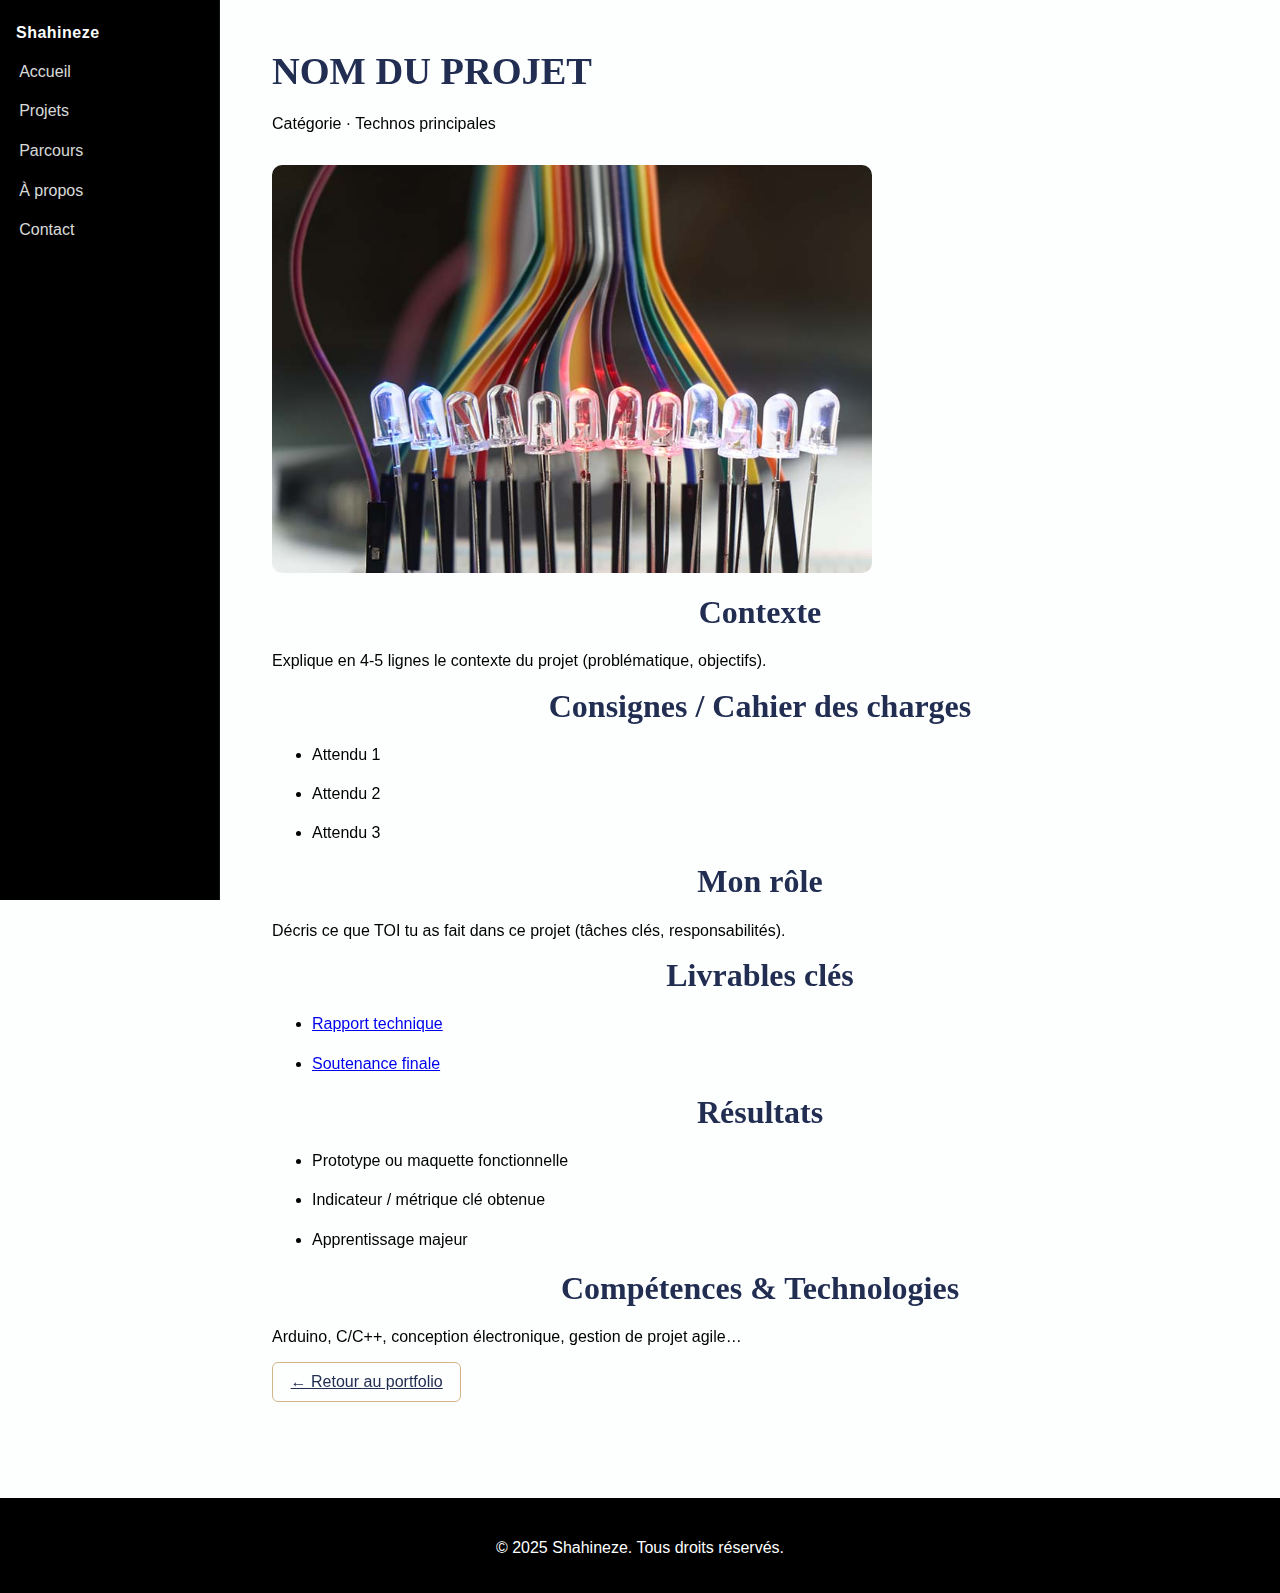
<file: projet-BDD.html>
<!DOCTYPE html>
<html lang="fr">
<head>
  <meta charset="UTF-8">
  <meta name="viewport" content="width=device-width, initial-scale=1.0">
  <title>Détail du projet — NOM DU PROJET</title>
  <meta name="description" content="Détail du projet CESI : NOM DU PROJET">
  <link rel="stylesheet" href="style.css">
</head>
<body>
  <!-- On réutilise ton header/sidebar pour cohérence -->
  <a class="skip-link" href="#projet">Aller au contenu</a>

  <!-- Header mobile -->
  <header class="mobile-only">
    <div class="brand">
      <a href="index.html" class="logo" aria-label="Retour au portfolio">Shahineze</a>
    </div>
  </header>

  <!-- Sidebar desktop -->
  <aside class="sidebar">
    <a href="index.html" class="brand">Shahineze</a>
    <nav class="sidenav">
      <a href="index.html#home">Accueil</a>
      <a href="index.html#projets">Projets</a>
      <a href="index.html#parcours">Parcours</a>
      <a href="index.html#about">À propos</a>
      <a href="index.html#contact">Contact</a>
    </nav>
  </aside>

  <!-- Contenu principal -->
  <main>
    <section id="projet" class="panel reveal">
      <h1>NOM DU PROJET</h1>
      <p class="tags">Catégorie · Technos principales</p>

      <!-- Image principale -->
      <img src="images/strongbox.jpg" alt="NOM DU PROJET" style="max-width: 600px; border-radius: 10px; margin: 1rem 0;">

      <!-- Contexte -->
      <h2>Contexte</h2>
      <p>
        Explique en 4-5 lignes le contexte du projet (problématique, objectifs).
      </p>

      <!-- Consignes / cahier des charges -->
      <h2>Consignes / Cahier des charges</h2>
      <ul>
        <li>Attendu 1</li>
        <li>Attendu 2</li>
        <li>Attendu 3</li>
      </ul>

      <!-- Rôle -->
      <h2>Mon rôle</h2>
      <p>
        Décris ce que TOI tu as fait dans ce projet (tâches clés, responsabilités).
      </p>

      <!-- Livrables -->
      <h2>Livrables clés</h2>
      <ul>
        <li><a href="livrables/livrable1.pdf" target="_blank">Rapport technique</a></li>
        <li><a href="livrables/soutenance.pdf" target="_blank">Soutenance finale</a></li>
      </ul>

      <!-- Résultats -->
      <h2>Résultats</h2>
      <ul>
        <li>Prototype ou maquette fonctionnelle</li>
        <li>Indicateur / métrique clé obtenue</li>
        <li>Apprentissage majeur</li>
      </ul>

      <!-- Compétences / technos -->
      <h2>Compétences & Technologies</h2>
      <p>Arduino, C/C++, conception électronique, gestion de projet agile…</p>

      <!-- Bouton retour -->
      <div class="cta">
        <a class="btn ghost" href="index.html#projets">← Retour au portfolio</a>
      </div>
    </section>
  </main>

  <footer>
    <p>&copy; 2025 Shahineze. Tous droits réservés.</p>
  </footer>

  <script src="script.js"></script>
</body>
</html>
</file>
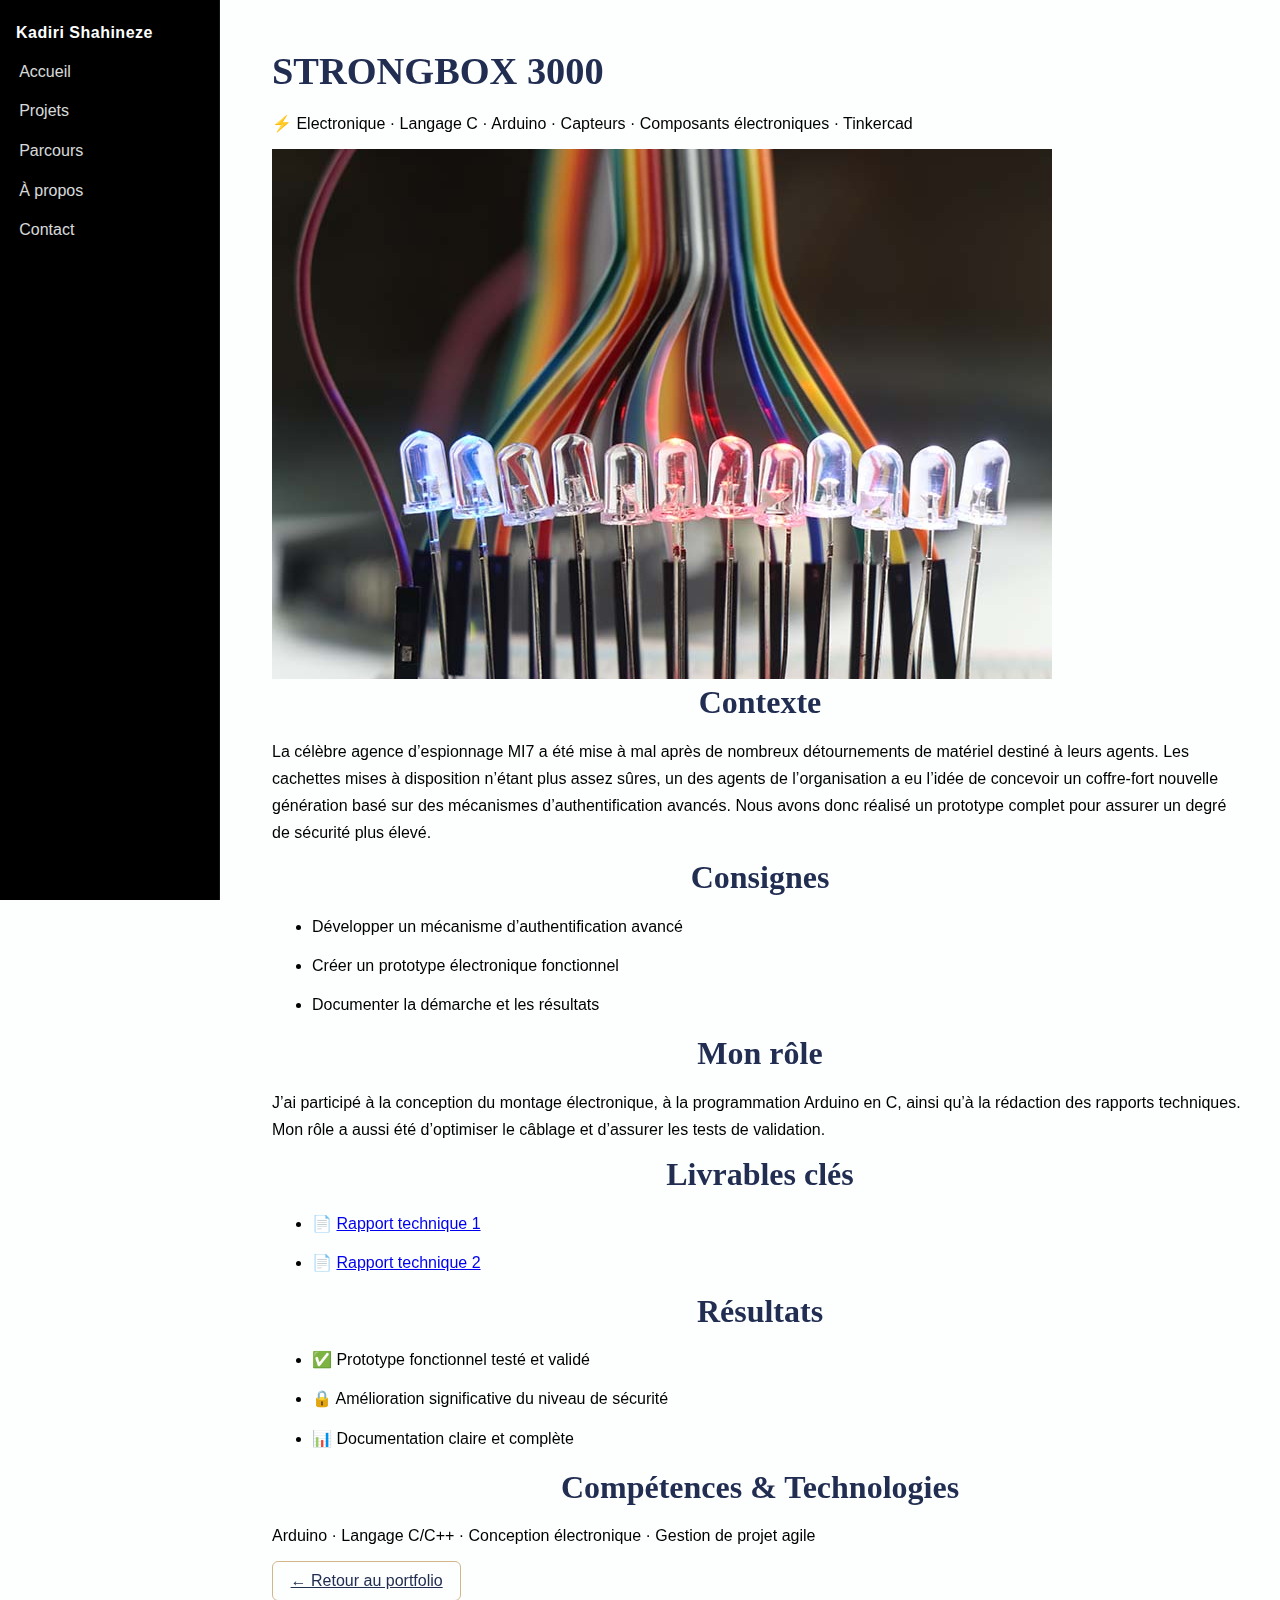
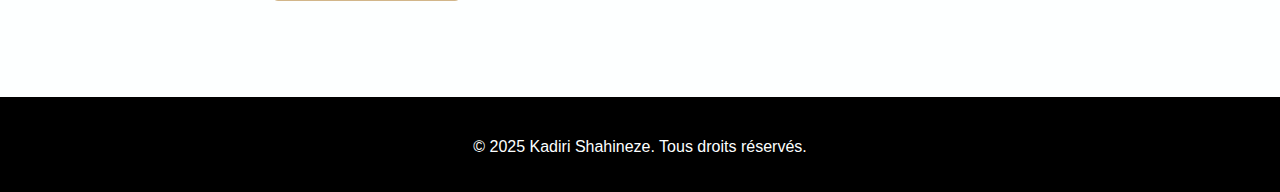
<file: projet-DW.html>
<!DOCTYPE html>
<html lang="fr">
<head>
  <meta charset="UTF-8">
  <meta name="viewport" content="width=device-width, initial-scale=1.0">
  <title>Détail du projet — STRONGBOX 3000</title>
  <meta name="description" content="Détail du projet CESI : STRONGBOX 3000">
  <link rel="stylesheet" href="style.css">
</head>
<body>
  <!-- Lien d’accessibilité -->
  <a class="skip-link" href="#projet">Aller au contenu</a>

  <!-- Header mobile -->
  <header class="mobile-only">
    <div class="brand">
      <a href="index.html" class="logo" aria-label="Retour au portfolio">Kadiri Shahineze</a>
    </div>
  </header>

  <!-- Sidebar desktop -->
  <aside class="sidebar">
    <a href="index.html" class="brand">Kadiri Shahineze</a>
    <nav class="sidenav">
      <a href="index.html#home">Accueil</a>
      <a href="index.html#projets">Projets</a>
      <a href="index.html#parcours">Parcours</a>
      <a href="index.html#about">À propos</a>
      <a href="index.html#contact">Contact</a>
    </nav>
  </aside>

  <!-- Contenu principal -->
  <main>
    <section id="projet" class="page-projet panel reveal">

      <!-- Titre + tags -->
      <h1 class="project-title">STRONGBOX 3000</h1>
      <p class="tags">
        ⚡ Electronique · Langage C · Arduino · Capteurs · Composants électroniques · Tinkercad
      </p>

      <!-- Image principale -->
      <div class="project-cover">
        <img src="images/strongbox.jpg" alt="Prototype STRONGBOX 3000">
      </div>

      <!-- Contexte -->
      <h2>Contexte</h2>
      <p>
        La célèbre agence d’espionnage MI7 a été mise à mal après de nombreux détournements de
        matériel destiné à leurs agents. Les cachettes mises à disposition n’étant plus assez sûres,
        un des agents de l’organisation a eu l’idée de concevoir un coffre-fort nouvelle génération
        basé sur des mécanismes d’authentification avancés.  
        Nous avons donc réalisé un prototype complet pour assurer un degré de sécurité plus élevé.
      </p>

      <!-- Consignes / cahier des charges -->
      <h2>Consignes</h2>
      <ul>
        <li>Développer un mécanisme d’authentification avancé</li>
        <li>Créer un prototype électronique fonctionnel</li>
        <li>Documenter la démarche et les résultats</li>
      </ul>

      <!-- Mon rôle -->
      <h2>Mon rôle</h2>
      <p>
        J’ai participé à la conception du montage électronique, à la programmation Arduino en C,
        ainsi qu’à la rédaction des rapports techniques.  
        Mon rôle a aussi été d’optimiser le câblage et d’assurer les tests de validation.
      </p>

      <!-- Livrables -->
      <h2>Livrables clés</h2>
      <ul class="livrables">
        <li>📄 <a href="livrables/Livrable1_Equipe07_Electronique.pdf" target="_blank">Rapport technique 1</a></li>
        <li>📄 <a href="livrables/Livrable2_Equipe07_Electronique.pdf" target="_blank">Rapport technique 2</a></li>
      </ul>

      <!-- Résultats -->
      <h2>Résultats</h2>
      <ul>
        <li>✅ Prototype fonctionnel testé et validé</li>
        <li>🔒 Amélioration significative du niveau de sécurité</li>
        <li>📊 Documentation claire et complète</li>
      </ul>

      <!-- Compétences / technos -->
      <h2>Compétences & Technologies</h2>
      <p class="skills">
        Arduino · Langage C/C++ · Conception électronique · Gestion de projet agile
      </p>

      <!-- Bouton retour -->
      <div class="cta">
        <a class="btn ghost" href="index.html#projets">← Retour au portfolio</a>
      </div>
    </section>
  </main>

  <!-- Footer -->
  <footer>
    <p>&copy; 2025 Kadiri Shahineze. Tous droits réservés.</p>
  </footer>

  <script src="script.js"></script>
</body>
</html>
</file>
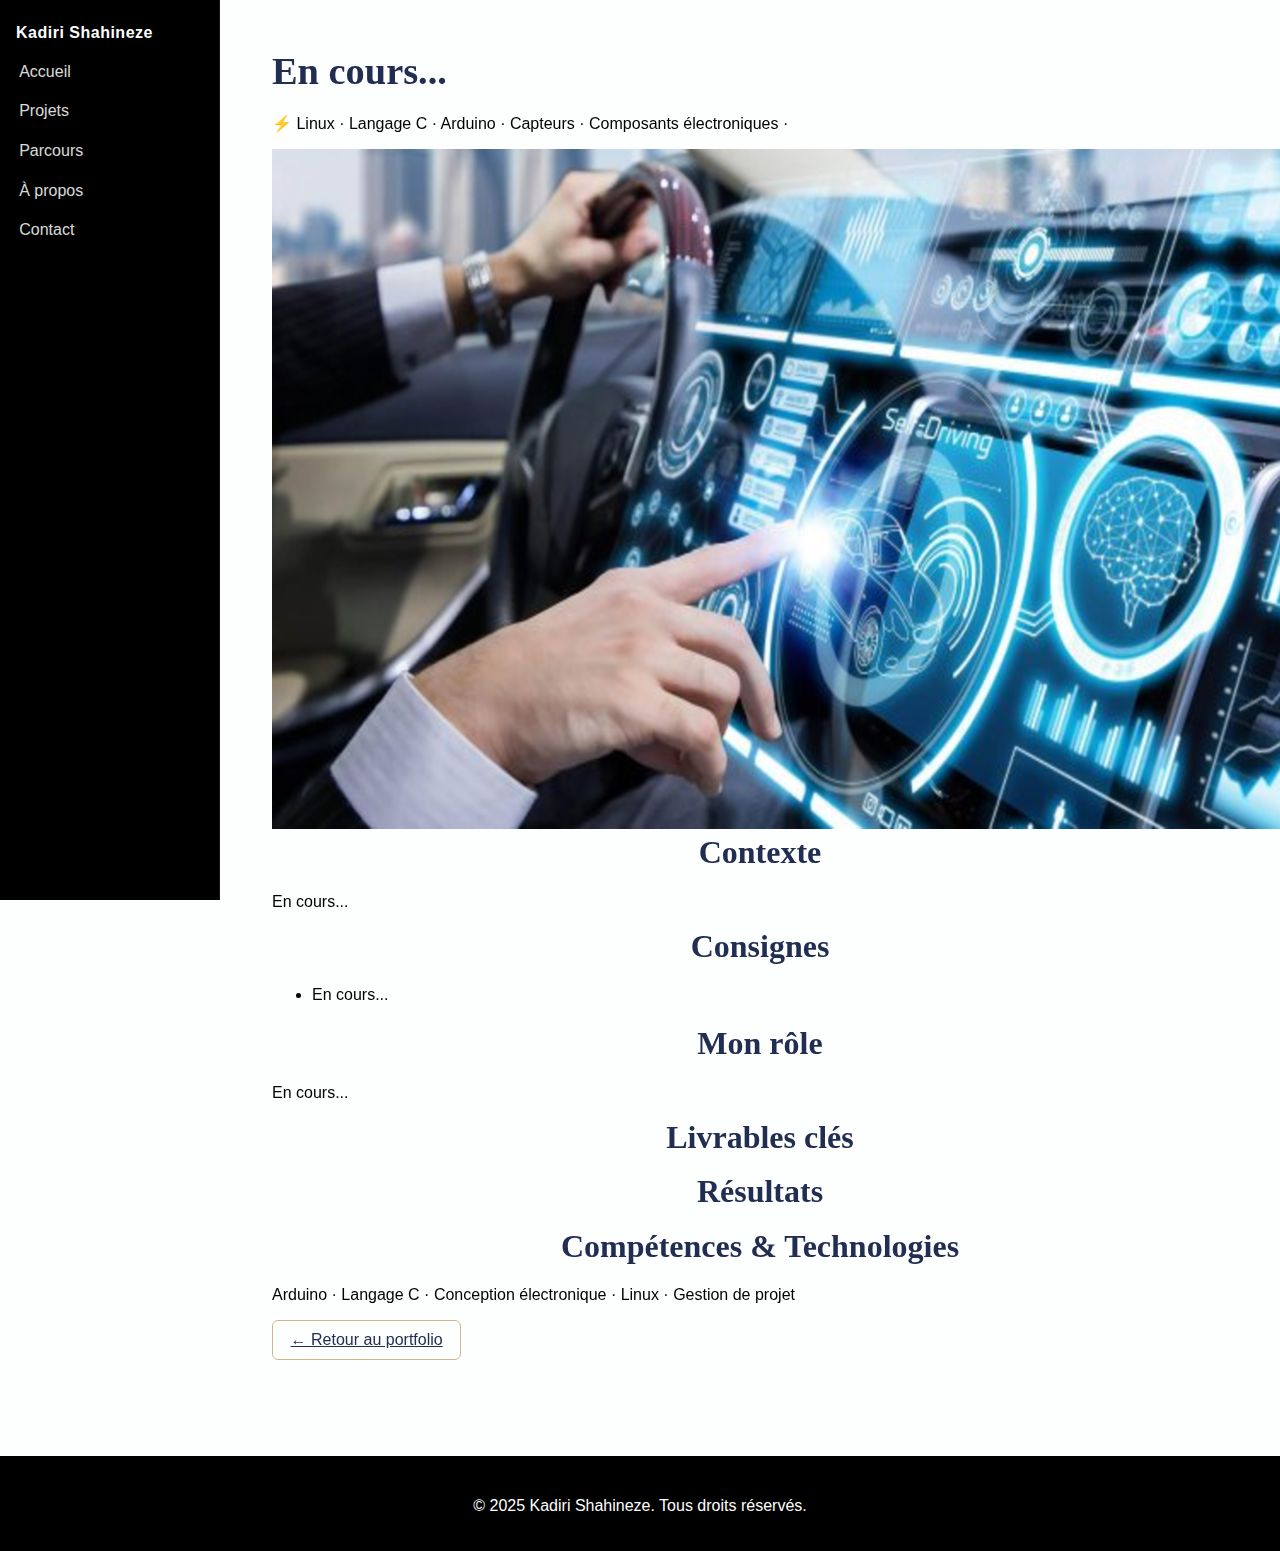
<file: projet-SE.html>
<!DOCTYPE html>
<html lang="fr">
<head>
  <meta charset="UTF-8">
  <meta name="viewport" content="width=device-width, initial-scale=1.0">
  <title>Détail du projet — En cours...</title>
  <meta name="description" content="Détail du projet CESI : STRONGBOX 3000">
  <link rel="stylesheet" href="style.css">
</head>
<body>
  <!-- Lien d’accessibilité -->
  <a class="skip-link" href="#projet">Aller au contenu</a>

  <!-- Header mobile -->
  <header class="mobile-only">
    <div class="brand">
      <a href="index.html" class="logo" aria-label="Retour au portfolio">Kadiri Shahineze</a>
    </div>
  </header>

  <!-- Sidebar desktop -->
  <aside class="sidebar">
    <a href="index.html" class="brand">Kadiri Shahineze</a>
    <nav class="sidenav">
      <a href="index.html#home">Accueil</a>
      <a href="index.html#projets">Projets</a>
      <a href="index.html#parcours">Parcours</a>
      <a href="index.html#about">À propos</a>
      <a href="index.html#contact">Contact</a>
    </nav>
  </aside>

  <!-- Contenu principal -->
  <main>
    <section id="projet" class="page-projet panel reveal">

      <!-- Titre + tags -->
      <h1 class="project-title">En cours...</h1>
      <p class="tags">
        ⚡ Linux · Langage C · Arduino · Capteurs · Composants électroniques · 
      </p>

      <!-- Image principale -->
      <div class="project-cover">
        <img src="images/SE.png" alt="WORLDWIDE WEATHER WATCHER">
      </div>

      <!-- Contexte -->
      <h2>Contexte</h2>
      <p>
        En cours...
      </p>

      <!-- Consignes / cahier des charges -->
      <h2>Consignes</h2>
      <ul>
        <li>En cours...</li>
       
      </ul>

      <!-- Mon rôle -->
      <h2>Mon rôle</h2>
      <p>
        En cours...
      </p>

      <!-- Livrables -->
      <h2>Livrables clés</h2>
      <!---<ul class="livrables">
        <li>📄 <a href="livrables/Livrable1_Equipe07_Electronique.pdf" target="_blank">Rapport technique 1</a></li>
        <li>📄 <a href="livrables/Livrable2_Equipe07_Electronique.pdf" target="_blank">Rapport technique 2</a></li>
      </ul>--->

      <!-- Résultats -->
      <h2>Résultats</h2>
      <ul>
        <!---<li>✅ Prototype fonctionnel testé et validé</li>
        <li>🔒 Amélioration significative du niveau de sécurité</li>
        <li>📊 Documentation claire et complète</li>--->
      </ul>

      <!-- Compétences / technos -->
      <h2>Compétences & Technologies</h2>
      <p class="skills">
        Arduino · Langage C · Conception électronique · Linux · Gestion de projet 
      </p>

      <!-- Bouton retour -->
      <div class="cta">
        <a class="btn ghost" href="index.html#projets">← Retour au portfolio</a>
      </div>
    </section>
  </main>

  <!-- Footer -->
  <footer>
    <p>&copy; 2025 Kadiri Shahineze. Tous droits réservés.</p>
  </footer>

  <script src="script.js"></script>
</body>
</html>
</file>
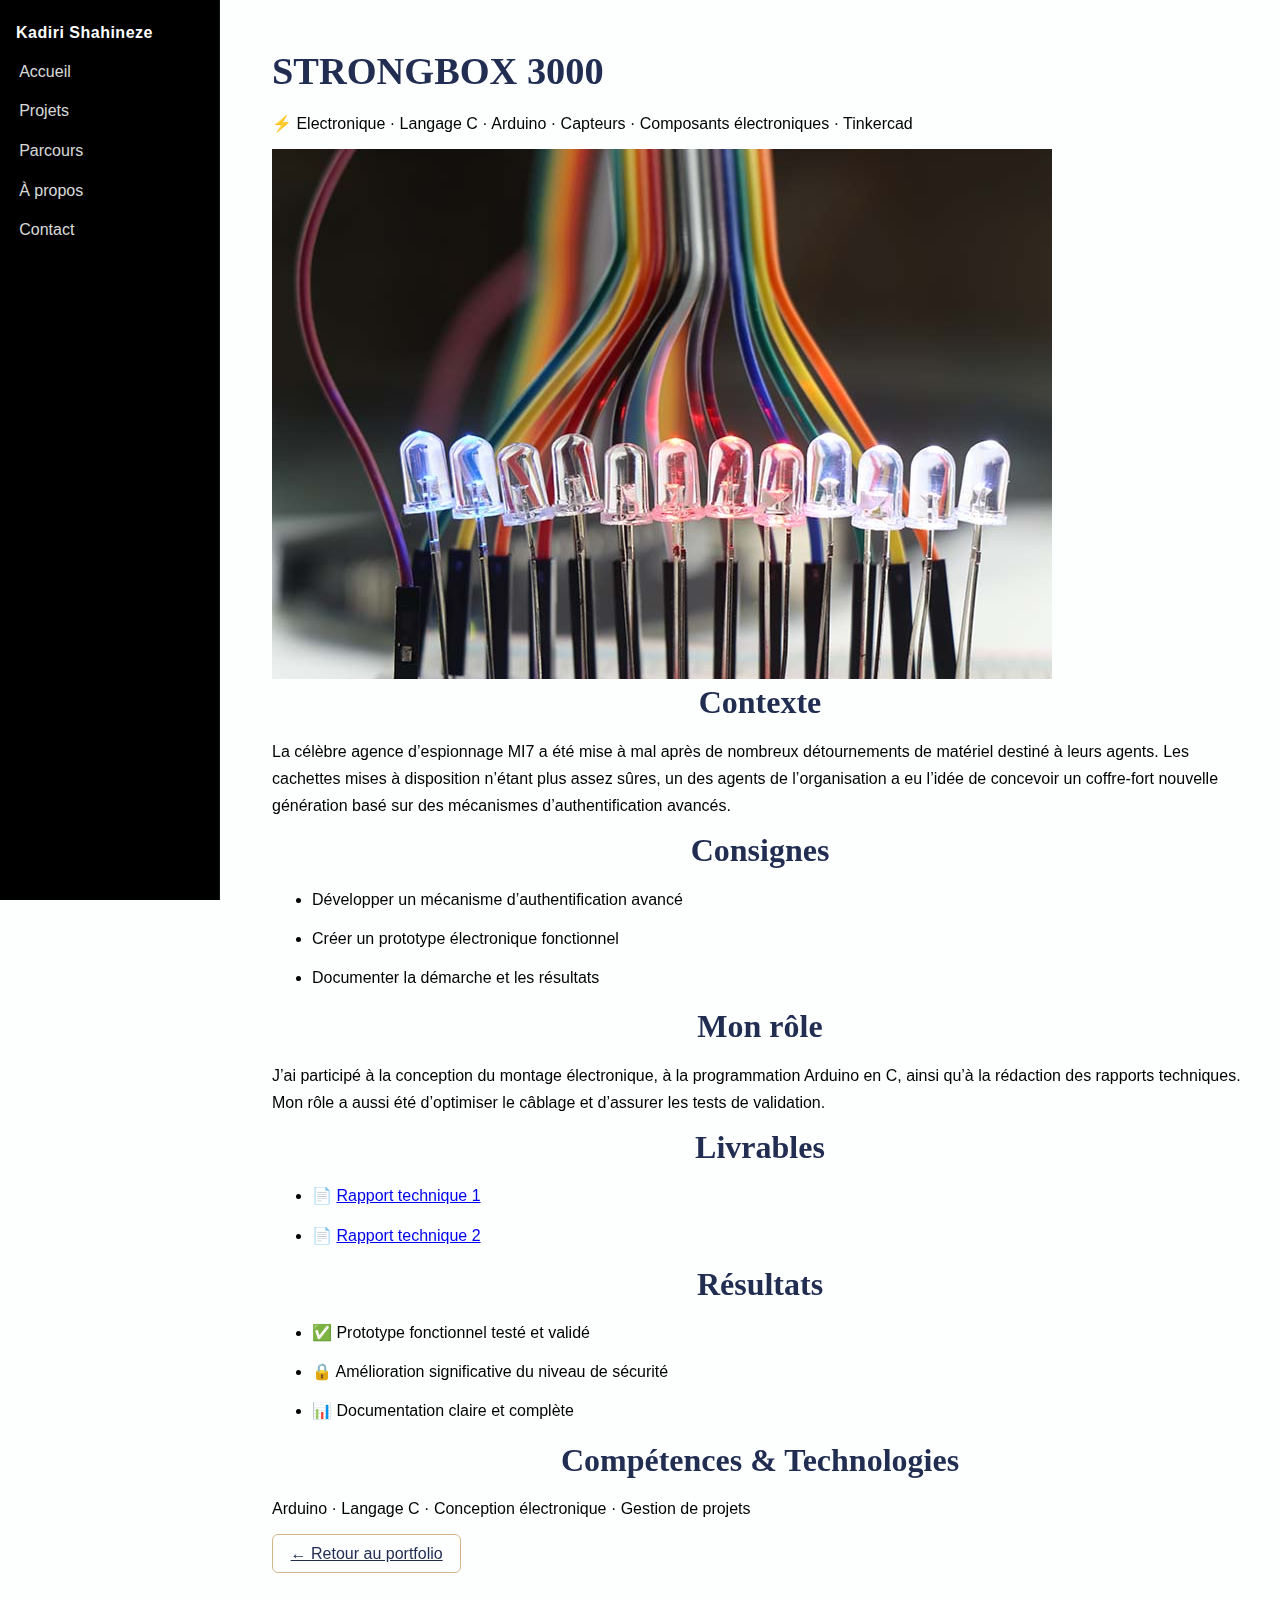
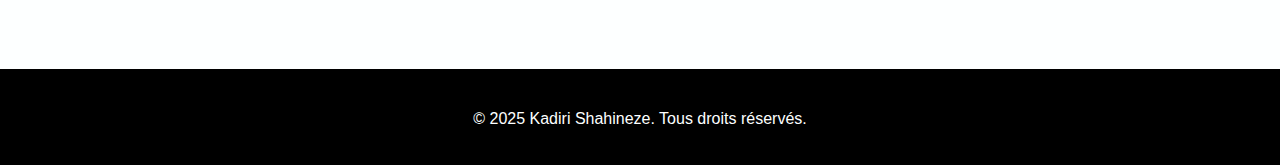
<file: projet-strongbox.html>
<!DOCTYPE html>
<html lang="fr">
<head>
  <meta charset="UTF-8">
  <meta name="viewport" content="width=device-width, initial-scale=1.0">
  <title>Détail du projet — STRONGBOX 3000</title>
  <meta name="description" content="Détail du projet CESI : STRONGBOX 3000">
  <link rel="stylesheet" href="style.css">
</head>
<body>
  <!-- Lien d’accessibilité -->
  <a class="skip-link" href="#projet">Aller au contenu</a>

  <!-- Header mobile -->
  <header class="mobile-only">
    <div class="brand">
      <a href="index.html" class="logo" aria-label="Retour au portfolio">Kadiri Shahineze</a>
    </div>
  </header>

  <!-- Sidebar desktop -->
  <aside class="sidebar">
    <a href="index.html" class="brand">Kadiri Shahineze</a>
    <nav class="sidenav">
      <a href="index.html#home">Accueil</a>
      <a href="index.html#projets">Projets</a>
      <a href="index.html#parcours">Parcours</a>
      <a href="index.html#about">À propos</a>
      <a href="index.html#contact">Contact</a>
    </nav>
  </aside>

  <!-- Contenu principal -->
  <main>
    <section id="projet" class="page-projet panel reveal">

      <!-- Titre + tags -->
      <h1 class="project-title">STRONGBOX 3000</h1>
      <p class="tags">
        ⚡ Electronique · Langage C · Arduino · Capteurs · Composants électroniques · Tinkercad
      </p>

      <!-- Image principale -->
      <div class="project-cover">
        <img src="images/strongbox.jpg" alt="Prototype STRONGBOX 3000">
      </div>

      <!-- Contexte -->
      <h2>Contexte</h2>
      <p>
        La célèbre agence d’espionnage MI7 a été mise à mal après de nombreux détournements de
        matériel destiné à leurs agents. Les cachettes mises à disposition n’étant plus assez sûres,
        un des agents de l’organisation a eu l’idée de concevoir un coffre-fort nouvelle génération
        basé sur des mécanismes d’authentification avancés.  
        
      </p>

      <!-- Consignes / cahier des charges -->
      <h2>Consignes</h2>
      <ul>
        <li>Développer un mécanisme d’authentification avancé</li>
        <li>Créer un prototype électronique fonctionnel</li>
        <li>Documenter la démarche et les résultats</li>
      </ul>

      <!-- Mon rôle -->
      <h2>Mon rôle</h2>
      <p>
        J’ai participé à la conception du montage électronique, à la programmation Arduino en C,
        ainsi qu’à la rédaction des rapports techniques.  
        Mon rôle a aussi été d’optimiser le câblage et d’assurer les tests de validation.
      </p>

      <!-- Livrables -->
      <h2>Livrables </h2>
      <ul class="livrables">
        <li>📄 <a href="livrables/Livrable1_Equipe07_Electronique.pdf" target="_blank">Rapport technique 1</a></li>
        <li>📄 <a href="livrables/Livrable2_Equipe07_Electronique.pdf" target="_blank">Rapport technique 2</a></li>
      </ul>

      <!-- Résultats -->
      <h2>Résultats</h2>
      <ul>
        <li>✅ Prototype fonctionnel testé et validé</li>
        <li>🔒 Amélioration significative du niveau de sécurité</li>
        <li>📊 Documentation claire et complète</li>
      </ul>

      <!-- Compétences / technos -->
      <h2>Compétences & Technologies</h2>
      <p class="skills">
        Arduino · Langage C · Conception électronique · Gestion de projets 
      </p>

      <!-- Bouton retour -->
      <div class="cta">
        <a class="btn ghost" href="index.html#projets">← Retour au portfolio</a>
      </div>
    </section>
  </main>

  <!-- Footer -->
  <footer>
    <p>&copy; 2025 Kadiri Shahineze. Tous droits réservés.</p>
  </footer>

  <script src="script.js"></script>
</body>
</html>
</file>
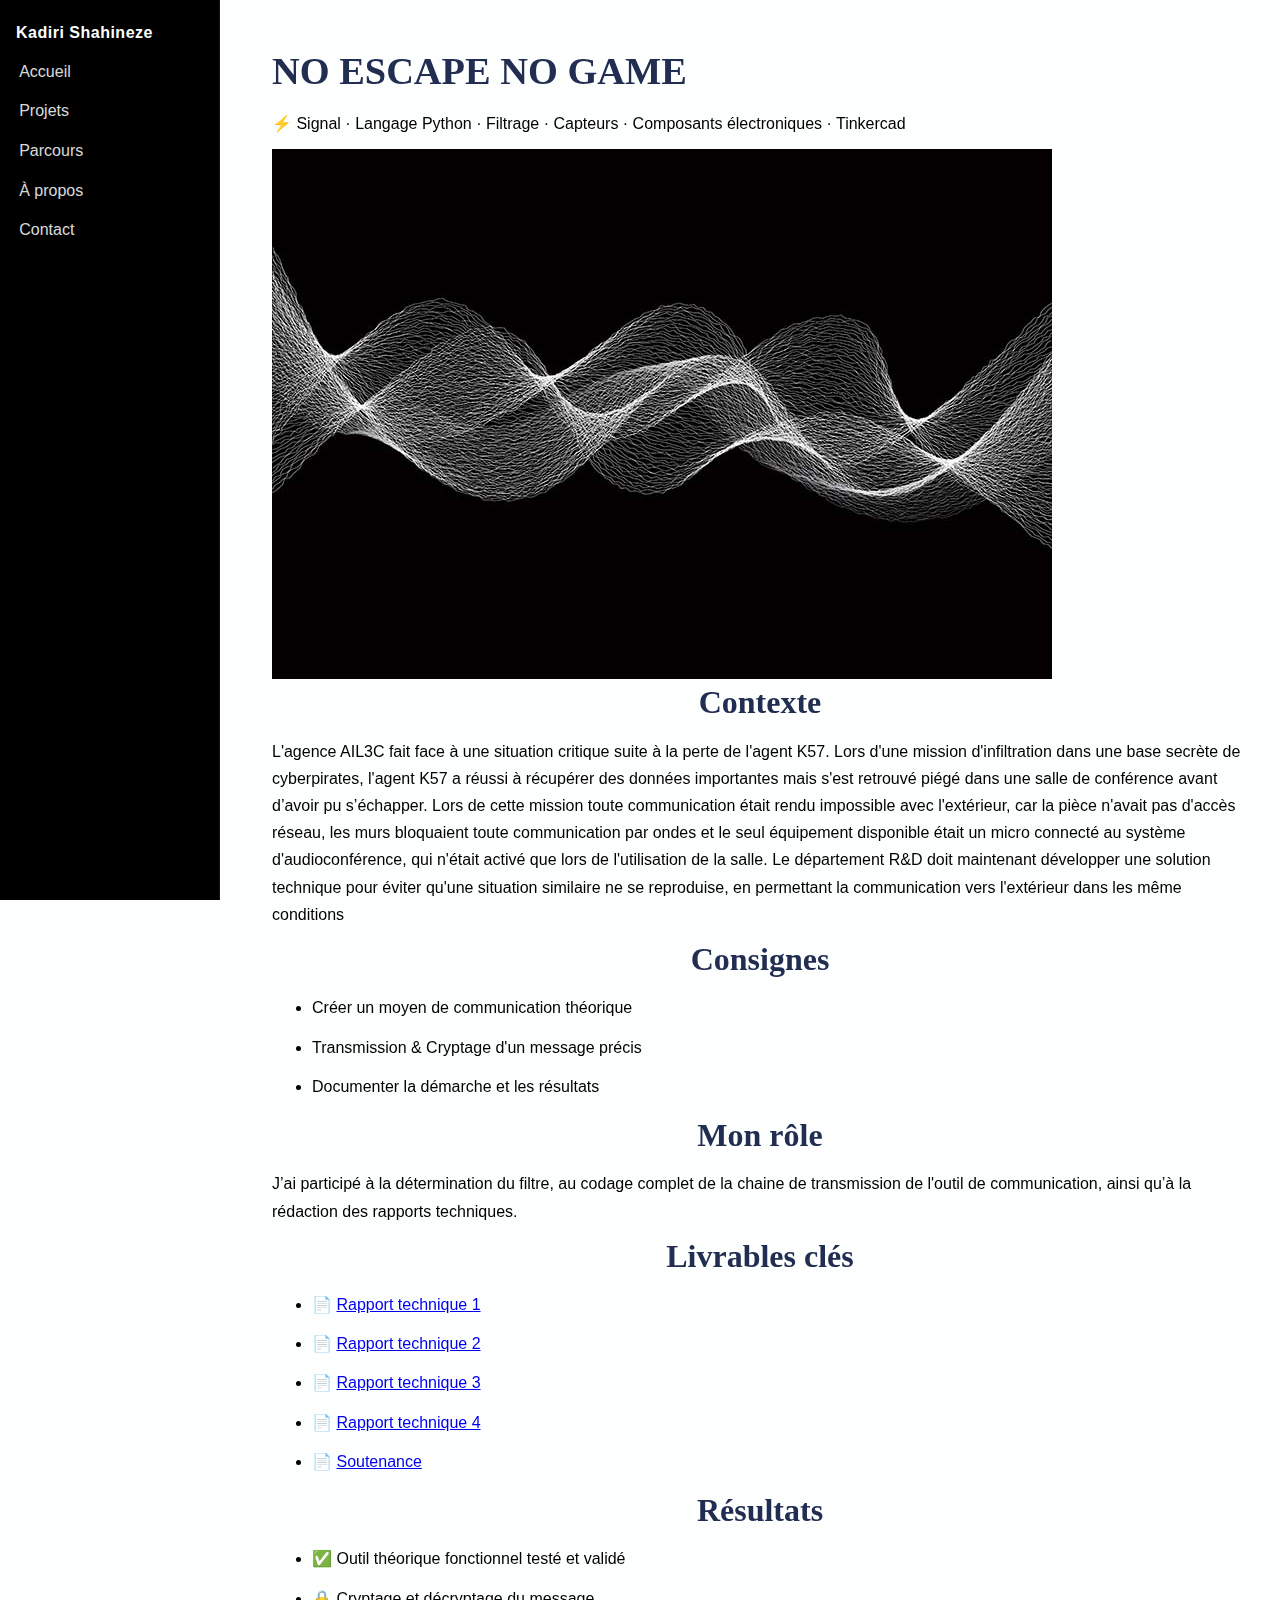
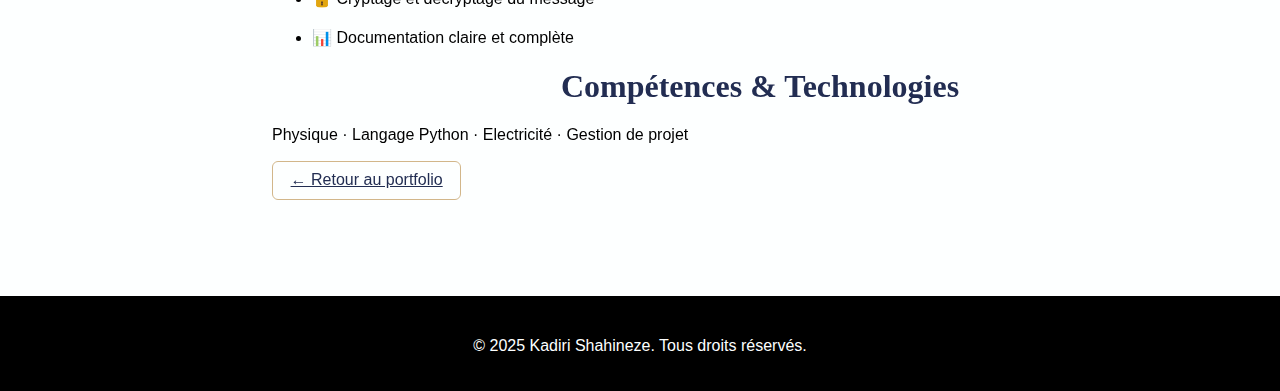
<file: projet-TDS.html>
<!DOCTYPE html>
<html lang="fr">
<head>
  <meta charset="UTF-8">
  <meta name="viewport" content="width=device-width, initial-scale=1.0">
  <title>Détail du projet — NO ESCAPE NO GAME</title>
  <meta name="description" content="Détail du projet CESI : NO ESCAPE NO GAME">
  <link rel="stylesheet" href="style.css">
</head>
<body>
  <!-- Lien d’accessibilité -->
  <a class="skip-link" href="#projet">Aller au contenu</a>

  <!-- Header mobile -->
  <header class="mobile-only">
    <div class="brand">
      <a href="index.html" class="logo" aria-label="Retour au portfolio">Kadiri Shahineze</a>
    </div>
  </header>

  <!-- Sidebar desktop -->
  <aside class="sidebar">
    <a href="index.html" class="brand">Kadiri Shahineze</a>
    <nav class="sidenav">
      <a href="index.html#home">Accueil</a>
      <a href="index.html#projets">Projets</a>
      <a href="index.html#parcours">Parcours</a>
      <a href="index.html#about">À propos</a>
      <a href="index.html#contact">Contact</a>
    </nav>
  </aside>

  <!-- Contenu principal -->
  <main>
    <section id="projet" class="page-projet panel reveal">

      <!-- Titre + tags -->
      <h1 class="project-title">NO ESCAPE NO GAME</h1>
      <p class="tags">
        ⚡ Signal · Langage Python · Filtrage · Capteurs · Composants électroniques · Tinkercad
      </p>

      <!-- Image principale -->
      <div class="project-cover">
        <img src="images/signal780.jpg" alt="Projet-TDS">
      </div>

      <!-- Contexte -->
      <h2>Contexte</h2>
      <p>
         L'agence AIL3C fait face à une situation critique suite à la perte de l'agent K57⁠. Lors d'une mission d'infiltration dans une base
        secrète de cyberpirates, l'agent K57 a réussi à récupérer des données importantes mais s'est retrouvé piégé dans une salle de
        conférence⁠ avant d’avoir pu s’échapper. Lors de cette mission toute communication était rendu impossible avec l'extérieur, car la
        pièce n'avait pas d'accès réseau⁠, les murs bloquaient toute communication par ondes⁠ et le seul équipement disponible était un
        micro connecté au système d'audioconférence, qui n'était activé que lors de l'utilisation de la salle.⁠
        Le département R&D doit maintenant développer une solution technique pour éviter qu'une situation similaire ne se reproduise, en
        permettant la communication vers l'extérieur dans les même conditions
      </p>

      <!-- Consignes / cahier des charges -->
      <h2>Consignes</h2>
      <ul>
        <li>Créer un moyen de communication théorique</li>
        <li>Transmission & Cryptage d'un message précis </li>
        <li>Documenter la démarche et les résultats</li>
      </ul>

      <!-- Mon rôle -->
      <h2>Mon rôle</h2>
      <p>
        J’ai participé à la détermination du filtre, au codage complet de la chaine de transmission de l'outil de communication, 
        ainsi qu’à la rédaction des rapports techniques.  
    
      </p>

      <!-- Livrables -->
      <h2>Livrables clés</h2>
      <ul class="livrables">
        <li>📄 <a href="livrables/Livrable1_TDS_Equipe04.pdf" target="_blank">Rapport technique 1</a></li>
        <li>📄 <a href="livrables/Livrable2_TDS_Equipe04_2.pdf" target="_blank">Rapport technique 2</a></li>
        <li>📄 <a href="livrables/Livrable-3_TDS_Equipe04.pdf" target="_blank">Rapport technique 3</a></li>
        <li>📄 <a href="livrables/Livrable04_TDS_Equipe04.pdf" target="_blank">Rapport technique 4</a></li>
        <li>📄 <a href="soutenances/Soutenance TDS.pdf" target="_blank">Soutenance</a></li>
      </ul>

      <!-- Résultats -->
      <h2>Résultats</h2>
      <ul>
        <li>✅ Outil théorique fonctionnel testé et validé</li>
        <li>🔒 Cryptage et décryptage du message  </li>
        <li>📊 Documentation claire et complète</li>
      </ul>

      <!-- Compétences / technos -->
      <h2>Compétences & Technologies</h2>
      <p class="skills">
        Physique · Langage Python · Electricité · Gestion de projet
      </p>

      <!-- Bouton retour -->
      <div class="cta">
        <a class="btn ghost" href="index.html#projets">← Retour au portfolio</a>
      </div>
    </section>
  </main>

  <!-- Footer -->
  <footer>
    <p>&copy; 2025 Kadiri Shahineze. Tous droits réservés.</p>
  </footer>

  <script src="script.js"></script>
</body>
</html>
</file>
<file: style.css>
/* ===================================================
   STYLE GLOBAL — "Luxe & Élégant"
   - Palette, typographies, espacements cohérents
   - Header fixe, navigation fluide
   - Grille de projets + effets doux
   - Révélations au scroll (classes .reveal/.visible)
   =================================================== */

/* -------- Palette & échelle d’espaces -------- */
:root{
  --onyx: #000000;      /* noir profond */
  --pearl: #FDFFFF;     /* blanc cassé, fond doux */
  --champagne: #D2B68A; /* accent premium (boutons/hover) */
  --velvet: #222D52;    /* bleu nuit élégant (titres) */
  --marble: #EBEAE0;    /* fond de section alternatif */
  --silk: #EEE5D8;      /* nuance douce optionnelle */

  --space-1: .5rem;
  --space-2: 1rem;
  --space-3: 1.5rem;
  --space-4: 2rem;
  --space-5: 3rem;

  --maxw: 1100px;       /* largeur max du contenu */
}

/* -------- Base & accessibilité -------- */
*{ box-sizing: border-box; }
html{ scroll-behavior: smooth; }
body{
  margin: 0;
  font-family: 'Lato', Arial, sans-serif;
  color: var(--onyx);
  background: var(--pearl);
  padding-top: 80px; /* compense le header fixe */
}

/* Lien d’évitement (visible au focus clavier) */
.skip-link{
  position: absolute;
  left: -9999px;
  top: -9999px;
  background: var(--champagne);
  color: var(--onyx);
  padding: .5rem .75rem;
  border-radius: 6px;
}
.skip-link:focus{
  left: 1rem; top: 1rem;
}

/* -------- Titres & paragraphes -------- */
h1, h2, h3{
  margin: 0 0 var(--space-2) 0;
  line-height: 1.2;
  font-family: 'Playfair Display', serif;
  color: var(--velvet);
}
h1{ font-size: clamp(2rem, 1.6rem + 1vw, 2.5rem); }
h2{ font-size: clamp(1.6rem, 1.2rem + 1vw, 2rem); }
h3{ font-size: clamp(1.1rem, 1rem + .6vw, 1.35rem); }

p, li{ line-height: 1.7; margin-bottom: .75rem; }
.section-intro{ max-width: 700px; }

/* -------- Header (fixe) & navigation -------- */
header{
  position: fixed; inset: 0 0 auto 0;
  z-index: 1000;

  display: flex; align-items: center; justify-content: space-between;
  background: var(--onyx); color: var(--pearl);
  padding: 1rem 2rem;
  box-shadow: 0 2px 8px rgba(0,0,0,.08);
}
header.scrolled{ box-shadow: 0 6px 18px rgba(0,0,0,.12); }

.brand .logo{
  color: var(--pearl);
  font-weight: 700;
  letter-spacing: .5px;
}

nav ul{
  list-style: none; display: flex; gap: var(--space-3);
  margin: 0; padding: 0;
}
nav a{ color: var(--pearl); text-decoration: none; }
nav a:hover, nav a.active{ color: var(--champagne); }

/* Bouton menu (visible seulement sur mobile) */
.menu-toggle{
  display: none;
  background: transparent;
  border: 1px solid rgba(255,255,255,.3);
  color: var(--pearl);
  padding: .35rem .6rem;
  border-radius: 6px;
}

/* -------- Disposition globale -------- */
main{
  width: min(var(--maxw), 100% - 2rem);
  margin-inline: auto;
}
section{
  padding-block: var(--space-5);
  scroll-margin-top: 90px; /* ancres visibles sous le header */
}
section + section{ border-top: 1px solid #eee; }
section:nth-of-type(even){ background: var(--marble); }

/* -------- Hero (Accueil) -------- */
.hero{
  display: grid; gap: var(--space-3);
  align-items: start;
}
.cta{ display: flex; gap: var(--space-2); flex-wrap: wrap; }

/* -------- Boutons -------- */
.btn{
  display: inline-block;
  padding: .6rem 1.1rem;
  border-radius: 6px;
  border: 1px solid transparent;
  background: var(--champagne);
  color: var(--onyx);
  transition: transform .2s, box-shadow .2s, background .2s, color .2s;
}
.btn:hover{
  background: var(--velvet);
  color: var(--pearl);
  transform: translateY(-1px);
  box-shadow: 0 6px 16px rgba(0,0,0,.15);
}
.btn.ghost{
  background: transparent;
  border-color: var(--champagne);
  color: var(--velvet);
}
.btn.ghost:hover{
  background: var(--champagne);
  color: var(--onyx);
}

/* -------- Grille des projets -------- */
.projets-container{
  display: grid;
  grid-template-columns: repeat(auto-fit, minmax(250px, 1fr));
  gap: var(--space-4);
  margin-top: var(--space-2);
  padding: 1rem 0;
}
.carte{
  background: var(--marble);
  border-radius: 10px;
  text-align: center;
  padding: 1.25rem;
  border: 1px solid rgba(0,0,0,.06);
  transition: transform .3s, box-shadow .3s;
}
.carte:hover{
  transform: translateY(-5px);
  box-shadow: 0 10px 24px rgba(0,0,0,.15);
}
.carte img{
  width: 100%;
  border-radius: 8px;
}

/* -------- Compétences -------- */
.skills{
  display: grid;
  grid-template-columns: repeat(auto-fit, minmax(220px, 1fr));
  gap: var(--space-4);
}

/* -------- Contact -------- */
.contact-list{
  list-style: none;
  padding: 0;
  display: grid;
  gap: .5rem;
}

/* -------- Footer -------- */
footer{
  background: var(--onyx);
  color: var(--pearl);
  text-align: center;
  padding: 1.25rem 2rem;
  margin-top: var(--space-5);
}
footer a{ color: var(--pearl); }
footer a:hover{ color: var(--champagne); }

/* -------- Animations d’apparition -------- */
.reveal{
  opacity: 0;
  transform: translateY(14px);
  transition: opacity .6s ease, transform .6s ease;
  will-change: opacity, transform;
}
.reveal.visible{
  opacity: 1;
  transform: none;
}

/* -------- Focus clavier visible -------- */
a:focus, button:focus, .btn:focus{
  outline: 3px solid var(--champagne);
  outline-offset: 2px;
}

/* -------- Responsive (tablette & mobile) -------- */
@media (max-width: 900px){
  header{ padding: .8rem 1rem; }
  nav ul{ gap: var(--space-2); }
}

@media (max-width: 768px){
  /* Nav mobile : menu burger visible, nav replié par défaut */
  .menu-toggle{ display: inline-block; }
  nav{ display: none; }
  nav.open{ display: block; }
  nav ul{
    flex-direction: column;
    gap: .5rem;
    margin-top: .75rem;
  }

  section{ padding-block: var(--space-4); }
  h1{ text-align: left; }
}

.carte h4 {
  margin-top: .8rem;
  font-size: 1.1rem;
  color: var(--velvet);
}

.carte .tags {
  font-size: .9rem;
  color: #555;
}

/* =========================
   1) HEADER MOBILE-ONLY + LAYOUT DESKTOP
   - En desktop (>= 1000px), on cache le header
   - On libère la place à gauche pour la future sidebar
   ========================= */
@media (min-width: 1000px){
  .mobile-only{ display: none; }         /* Cache le header mobile en desktop */
  main{ padding-left: 240px; }           /* Espace réservé à la sidebar (220px + marge) */
  body{ padding-top: 0; }                /* Plus besoin de compenser un header fixe */
}


/* =========================
   2) SIDEBAR (DESKTOP)
   - Visible seulement sur desktop
   - Palette luxe (onyx/pearl/champagne)
   ========================= */
.sidebar{
  position: fixed;
  top: 0; left: 0;
  height: 100dvh;                 /* prend toute la hauteur viewport */
  width: 220px;
  padding: 1.5rem 1rem;
  background: var(--onyx);
  color: var(--pearl);
  display: none;                  /* sera montré en desktop seulement */
  border-right: 1px solid rgba(255,255,255,.08);
}
.sidebar .brand{
  display: inline-block;
  color: var(--pearl);
  font-weight: 700;
  letter-spacing: .5px;
  margin-bottom: 1rem;
  text-decoration: none;
}
.sidenav{
  display: grid;
  gap: .75rem;
}
.sidenav a{
  color: var(--pearl);
  opacity: .85;
  text-decoration: none;
  padding: .3rem .2rem;
  border-radius: 6px;
  transition: color .2s, background-color .2s, opacity .2s;
}
.sidenav a:hover{
  color: var(--champagne);
  opacity: 1;
  background: rgba(255,255,255,.06);
}
.sidenav a.active{
  color: var(--champagne);
  opacity: 1;
  background: rgba(255,255,255,.10);
}

@media (min-width: 1000px){
  .sidebar{ display:block; }      /* visible en desktop */
}


/* =========================
   3) PANELS & ACCUEIL SIGNATURE
   ========================= */
.panel{
  padding-block: var(--space-5);
}

.panel--home{
  display: grid;
  align-items: center;
  min-height: calc(100dvh - 0px);  /* plein écran en desktop (le header mobile est caché) */
}

.signature{
  font-size: clamp(3rem, 2.2rem + 3vw, 5rem);
  letter-spacing: .5px;
  color: var(--velvet);
}
.subtitle{
  font-size: 1.1rem;
  color: var(--velvet);
  margin-bottom: 1rem;
}


/* =========================
   4) GALERIE HORIZONTALE DE PROJETS
   - Scroll horizontal fluide
   - Cartes premium (ombrage/hover)
   ========================= */
.h-gallery{
  display: flex;
  gap: var(--space-4);
  overflow-x: auto;
  padding: 1rem 0;
  scroll-snap-type: x mandatory;          /* enclenche des "arrêts" sur chaque carte */
  -webkit-overflow-scrolling: touch;      /* inertie sur mobile iOS */
}
.h-gallery::-webkit-scrollbar{
  height: 8px;                            /* barre de scroll discrète */
}
.h-gallery::-webkit-scrollbar-thumb{
  background: rgba(0,0,0,.2);
  border-radius: 4px;
}

.h-card{
  flex: 0 0 auto;                         /* l’élément ne rétrécit pas */
  width: min(80vw, 460px);                /* responsive : 80% de la largeur viewport (mobile), max 460px (desktop) */
  scroll-snap-align: start;

  background: var(--marble);
  border: 1px solid rgba(0,0,0,.06);
  border-radius: 12px;
  padding: 1rem;
  transition: transform .3s, box-shadow .3s;
  text-align: center;
}
.h-card:hover{
  transform: translateY(-6px);
  box-shadow: 0 10px 24px rgba(0,0,0,.15);
}
.h-card img{
  width: 100%;
  height: 220px;
  object-fit: cover;                      /* recadre proprement */
  border-radius: 8px;
}
.h-card h4{
  margin-top: .8rem;
  font-size: 1.15rem;
  color: var(--velvet);
}
.h-card .tags{
  font-size: .92rem;
  color: #555;
}

@media (max-width: 600px){
  .h-card{ width: 88vw; }
}

/* =========================
   5) TIMELINE PARCOURS
   ========================= */
.timeline{
  list-style: none;
  padding: 0;
  margin: var(--space-3) 0;
  display: grid;
  gap: var(--space-3);
  position: relative;
}
.timeline::before{
  content:"";
  position: absolute;
  left: 10px; top: 0; bottom: 0;
  width: 2px; background: #ddd;
}
.timeline li{
  display: grid;
  grid-template-columns: 24px 1fr;
  gap: var(--space-2);
}
.t-bullet{
  width: 20px; height: 20px; border-radius: 50%;
  background: var(--champagne);
  border: 2px solid var(--onyx);
  margin-top: .2rem;
}
.t-card{
  background: #fff;
  border: 1px solid rgba(0,0,0,.06);
  border-radius: 10px;
  padding: 1rem;
}

/* =========================
   6) A PROPOS & CONTACT
   ========================= */
.about-grid{
  display: grid;
  grid-template-columns: repeat(auto-fit, minmax(260px, 1fr));
  gap: var(--space-4);
  text-align: center;
}



.contact-form{
  display: grid;
  gap: .8rem;
  max-width: 560px;
}
.contact-form label{
  display: grid;
  gap: .35rem;
}
.contact-form input,
.contact-form textarea{
  border: 1px solid #ddd;
  border-radius: 8px;
  padding: .6rem .75rem;
  font: inherit;
  background: #fff;
}
.contact-links{
  margin-top: var(--space-2);
}

/* =========================
   7) DETAILS ELEGANTS (OPTIONNELS)
   ========================= */

/* Soulignement doré subtil au survol des liens du contenu */
main a{
  position: relative;
}
main a::after{
  content:"";
  position: absolute;
  left: 0; bottom: -2px;
  width: 0; height: 2px;
  background: var(--champagne);
  transition: width .25s ease;
}
main a:hover::after{
  width: 100%;
}

/* Léger zoom au hover des boutons déjà défini : on renforce un peu l’ombre */
.btn:hover{
  box-shadow: 0 10px 24px rgba(0,0,0,.18);
}

/* =========================
   CENTRER LE TEXTE PAR DEFAUT (pour certaines sections)
   ========================= */

/* Titres de section et paragraphes d'intro */
.panel h2,
.section-intro {
  text-align: center;
  margin-inline: auto;    /* pour centrer le bloc */
}

/* Sous-sections (ex : Projets CESI / Personnels) */
.panel h3 {
  text-align: center;
  margin-top: var(--space-4);
}

.contact-form,
.contact-links {
  margin-inline: auto;      /* centre le bloc */
  text-align: center;
}

/* =========================
   HERO ENRICHIT (dégradé + baseline + icônes)
   ========================= */
.panel--home {
  background: linear-gradient(135deg, var(--marble) 0%, var(--pearl) 100%);
  text-align: center; /* centrer le contenu */
  position: relative;
}

.baseline {
  font-size: 1.05rem;
  color: #444;
  margin-top: .5rem;
  font-weight: 400;
}

.signature {
  position: relative;
  display: inline-block;
  margin-bottom: .4rem;
}

/* Soulignement animé */
.signature::after {
  content: "";
  position: absolute;
  bottom: -8px; left: 0;
  width: 0;
  height: 3px;
  background: var(--champagne);
  animation: underline 1.5s ease forwards;
}
@keyframes underline {
  to { width: 100%; }
}

/* Icônes sociales */
.social-hero {
  margin-top: 1.5rem;
  display: flex;
  gap: 1rem;
  justify-content: center;
}
.social-hero a img {
  width: 28px;
  height: 28px;
  filter: grayscale(20%);
  transition: transform .2s, filter .2s;
}
.social-hero a img:hover {
  transform: scale(1.1);
  filter: grayscale(0%);
}

.social-hero a img:hover {
  transform: scale(1.15);
  filter: drop-shadow(0 2px 6px rgba(0,0,0,0.2));
}

/* =========================
   FULL-BLEED & CENTRAGE CTA
   ========================= */

/* 1) Pleine largeur du contenu principal */
main{
  width: 100%;           /* plus de largeur max imposée */
  margin: 0;             /* enlève les marges latérales */
}

/* On garde l'espace pour la sidebar en desktop */
@media (min-width: 1000px){
  main{ padding-left: 240px; }  /* correspond à la largeur de ta sidebar (220px) + marge */
  body{ padding-top: 0; }       /* en desktop, on cache le header mobile, donc pas besoin de padding-top */
}

/* Panels : on ajoute un padding latéral fluide (évite le texte collé au bord) */
.panel{
  padding-left: clamp(1rem, 3vw, 2rem);
  padding-right: clamp(1rem, 3vw, 2rem);
}

/* 2) CTA du hero : centrés et "décollés" */
.panel--home{
  text-align: center;
}
.panel--home .cta{
  display: flex;
  justify-content: center;  /* centre les boutons */
  gap: 1rem;
  margin-top: 1rem;         /* décolle légèrement des lignes au-dessus */
}

/* Option : dégradé discret du hero pour casser le "blanc" */
.panel--home{
  background: linear-gradient(135deg, var(--marble) 0%, var(--pearl) 100%);
}

/* Baseline (phrase d'accroche) un peu plus douce */
.baseline{
  font-size: 1.05rem;
  color: #444;
  margin-top: .5rem;
}

/* Soulignement animé sous le nom */
.signature{
  position: relative;
  display: inline-block;
  margin-bottom: .4rem;
}
.signature::after{
  content:"";
  position:absolute; left:0; bottom:-8px;
  height:3px; width:0;
  background: var(--champagne);
  animation: underline 1.5s ease forwards;
}
@keyframes underline{ to{ width:100%; } }


/* =========================
   MODAL DETAIL PROJET
   ========================= */
.modal{
  position: fixed;
  inset: 0;
  display: none;                /* masquée par défaut */
  place-items: center;
  background: rgba(0,0,0,.5);
  z-index: 2000;
  padding: 1rem;                /* garde un peu d'air sur mobile */
}
.modal.open{ display: grid; }

.modal__dialog{
  width: min(100%, 1000px);
  background: var(--pearl);
  color: var(--onyx);
  border-radius: 14px;
  box-shadow: 0 20px 60px rgba(0,0,0,.3);
  overflow: hidden;
  border: 1px solid rgba(0,0,0,.08);
}

.modal__close{
  position: absolute;
  top: 10px; right: 16px;
  background: transparent;
  border: none;
  font-size: 1.8rem;
  line-height: 1;
  cursor: pointer;
  color: var(--velvet);
}

.modal__content{
  display: grid;
  grid-template-columns: 1.2fr 1fr;
  gap: 1.25rem;
  padding: 1.25rem;
}
.modal__media img{
  width: 100%;
  height: 100%;
  max-height: 520px;
  object-fit: cover;
  border-radius: 10px;
}
.modal__text h3{
  margin-top: .25rem;
}
.modal__meta h4{
  margin: .75rem 0 .25rem 0;
  color: var(--velvet);
}
.modal__actions{
  margin-top: 1rem;
  display: flex;
  gap: .5rem;
  flex-wrap: wrap;
}

@media (max-width: 800px){
  .modal__content{
    grid-template-columns: 1fr;
  }
  .modal__media img{
    max-height: 320px;
  }
}

.contact-form label {
  display: block;
  margin-bottom: 1rem;
}
</file>
